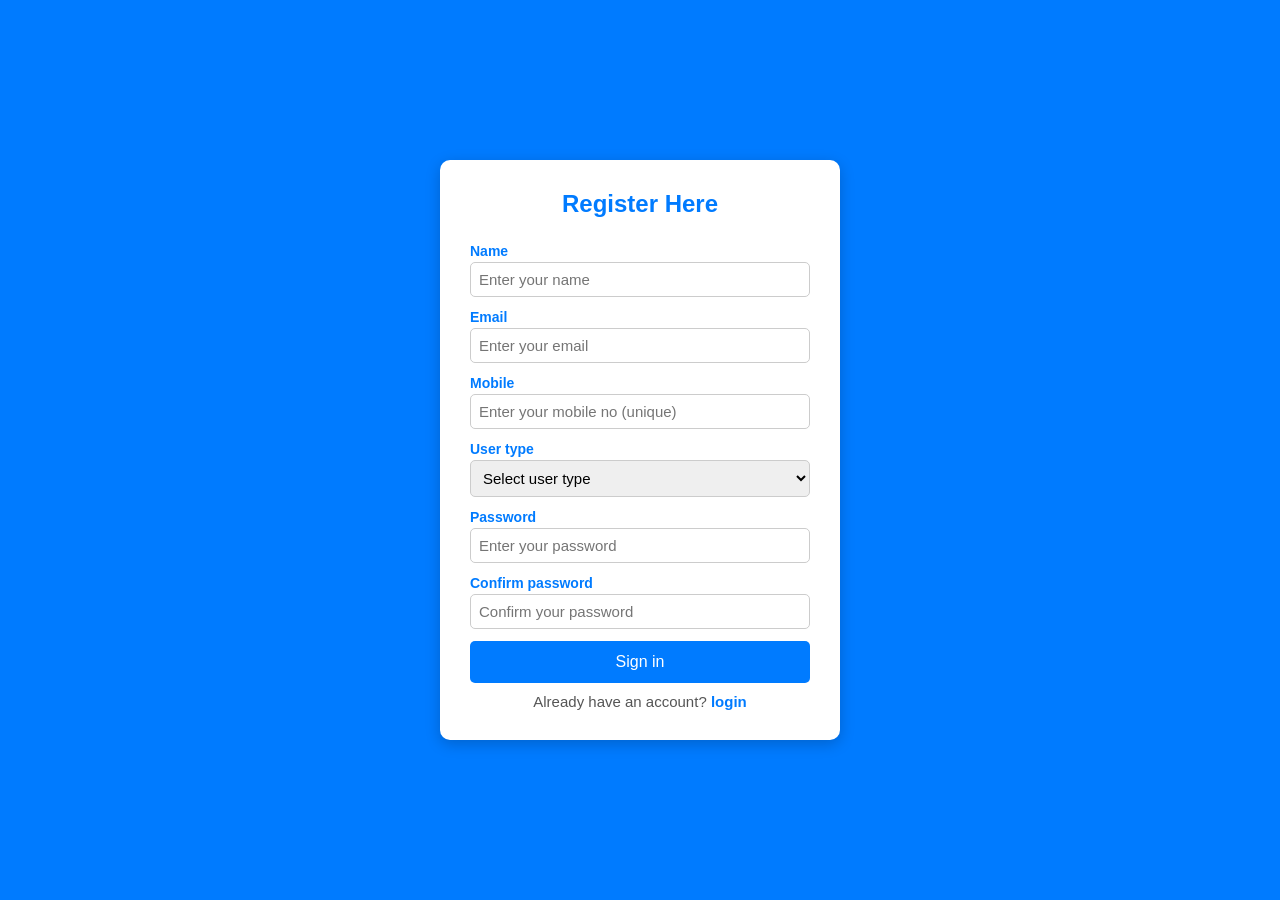
<file: frontend/index.html>
<!DOCTYPE html>
<html lang="en">
<head>
    <meta charset="UTF-8">
    <meta name="viewport" content="width=device-width, initial-scale=1.0">
    <title>Register</title>
    <link rel="stylesheet" href="css\register.css">
</head>
<body>
    <div class="register">
    <h2>Register Here</h2>
    <form id="registerForm">
        <label for="name">Name</label>
        <input type="text" id="name" placeholder="Enter your name" required>
        <label for="email">Email</label>
        <input type="email"id="email" placeholder="Enter your email" required>
        <label for="tel">Mobile</label>
        <input type="tel" id="tel" inputmode="tel" autocomplete="tel" minlength="10" maxlength="20" placeholder="Enter your mobile no (unique)" required>
        <label for="user_type">User type</label>
        <select id="user_type" required>
            <option value=""> Select user type</option>
            <option value="">User</option>
            <option value="">Admin</option>
            <option value="">Super admin</option>
        </select>
        <label for="password">Password</label>
        <input type="password"id="password" placeholder="Enter your password" required>
        <label for="confirm_pass">Confirm password</label>
        <input type="password" id="confirm_pass" placeholder="Confirm your password" required>
        <button type="submit">Sign in</button>
    </form>
    <p class="login">Already have an account?
    <a href="login.html">login</a>
    </p>
    </div>
    <script src="js/register.js"></script>
</body>
</html>
</file>
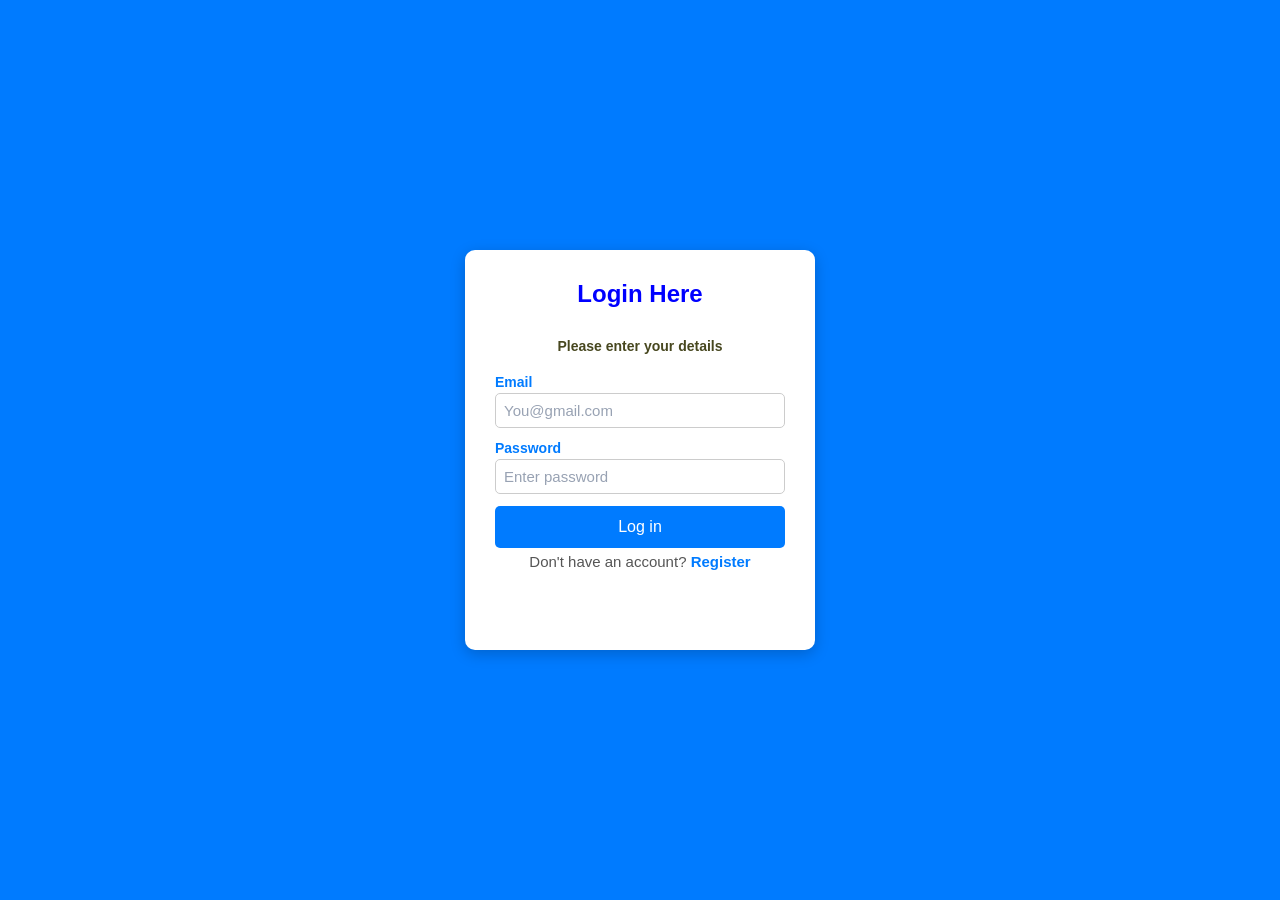
<file: frontend/login.html>
<!DOCTYPE html>
<html lang="en">
<head>
    <meta charset="UTF-8">
    <meta name="viewport" content="width=device-width, initial-scale=1.0">
    <link rel="stylesheet" href="css\login.css">
    <title>Document</title>
</head>
<body>
    <div class="card">
        <h2>Login Here</h2>
        <p id="welcome"> Please enter your details</p>
        <form id="loginForm">
        <label for="Email">Email</label>
        <input type="email" id="email" name="email" placeholder="You@gmail.com" required>
        <label for="password">Password</label>
        <input type="password" id="password" name="password" placeholder="Enter password" required minlength="6">
        <button type="submit">Log in</button>
        </form>
        <div class="last">
            Don't have an account?
            <a href="register.html">Register</a>
        </div>
    </div>
    <script src="js/login.js"></script>
</body>
</html>
</file>
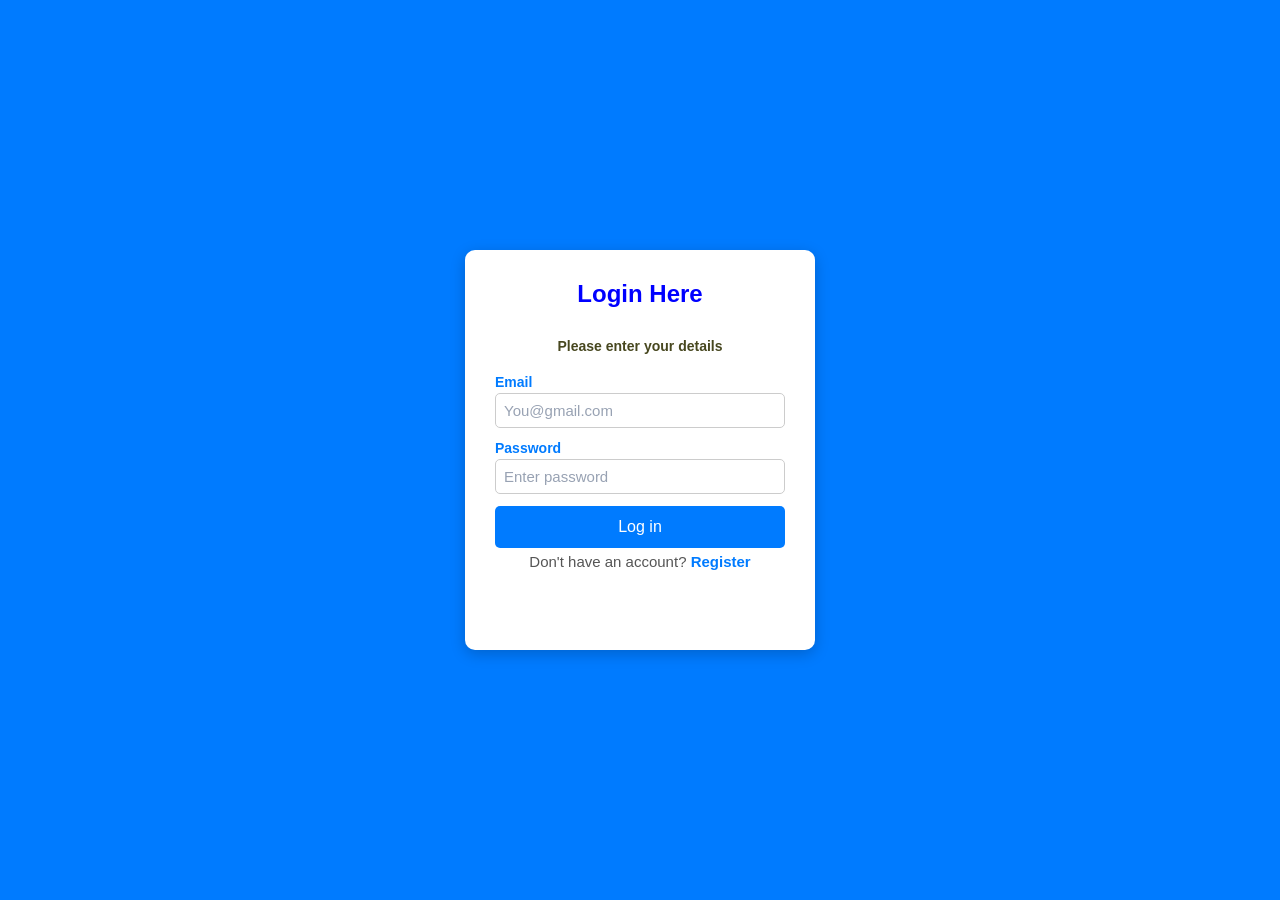
<file: frontend/profile.html>
<!DOCTYPE html>
<html lang="en">
<head>
    <meta charset="UTF-8">
    <meta name="viewport" content="width=device-width, initial-scale=1.0">
    <title>Profile</title>
    <link rel="stylesheet" href="./css/profile.css">
</head>
<body>
<div class="profile-container">
    <div class="profile-card">
        <h1>My Profile</h1>
        <div class="profile-picture-container">
            <img id="profileImage" src="./images/Default-Icon.jpg" alt="Profile Picture" class="profile-image">
            <input type="file" id="profileImageInput" accept="image/jpeg,image/png,image/gif,image/webp" style="display: none;">
            <button type="button" id="changeProfilePictureBtn" class="change-picture-btn">
                Change Profile Picture
            </button>
            <button type="button" id="removeProfilePictureBtn" class="remove-picture-btn">
                Remove Profile Picture
            </button>
        </div>
        <div class="profile-info">
            <div class="info-row">
                <label>Username</label>
                <span id="username">Loading...</span>
            </div>
            <div class="info-row">
                <label>Display Name</label>
                <span id="displayName">Loading...</span>
            </div>
            <div class="info-row">
                <label>Status</label>
                <span id="onlineStatus">Loading...</span>
            </div>
        </div>
        <div class="privacy-box">
            <h2>Last seen &amp; online</h2>
            <p class="privacy-hint">
                Choose what your friends can see. Only you can change this.
            </p>
            <label class="privacy-option">
                <input type="radio" name="presenceMode" value="LAST_SEEN">
                <span>
                    <strong>Last seen</strong>
                    <small>Friends see &ldquo;Online&rdquo;, and the time you were last online</small>
                </span>
            </label>
            <label class="privacy-option">
                <input type="radio" name="presenceMode" value="ONLINE_ONLY">
                <span>
                    <strong>Online / offline</strong>
                    <small>Friends see only &ldquo;Online&rdquo; or &ldquo;Offline&rdquo;, never the time</small>
                </span>
            </label>
            <label class="privacy-option">
                <input type="radio" name="presenceMode" value="NOTHING">
                <span>
                    <strong>Nothing</strong>
                    <small>Friends see no status at all</small>
                </span>
            </label>
            <p class="privacy-message" id="privacyMessage"></p>
        </div>
        <button type="button" id="backButton" class="back-btn">
            Back to Chat
        </button>
    </div>
</div>
<script src="./js/profile.js"></script>
</body>
</html>
</file>
<file: frontend/css/profile.css>
* { margin: 0; padding: 0; box-sizing: border-box; }
body { font-family: Arial, sans-serif; background: #f5f6f8; min-height: 100vh; display: flex; justify-content: center; align-items: center; }
.profile-container { width: 100%; min-height: 100vh; display: flex; justify-content: center; align-items: center; padding: 30px 20px; }
.profile-card { width: 100%; max-width: 500px; background: #ffffff; border-radius: 15px; padding: 35px; box-shadow: 0 5px 25px rgba(0, 0, 0, 0.12); text-align: center; }
.profile-card h1 { margin-bottom: 30px; font-size: 28px; color: #222; }
.profile-picture-container { display: flex; flex-direction: column; align-items: center; margin-bottom: 30px; }
.profile-picture-container .profile-image { width: 150px; height: 150px; border-radius: 50%; object-fit: cover; object-position: center; display: block; border: 4px solid #e5e5e5; background-color: #f5f5f5; margin-bottom: 20px; }
.change-picture-btn { width: 200px; padding: 11px 18px; border: none; border-radius: 8px; background-color: #128c7e; color: white; font-size: 15px; cursor: pointer; margin-bottom: 10px; transition: background-color 0.2s ease; }
.change-picture-btn:hover { background-color: #0d7569; }
.remove-picture-btn { width: 200px; padding: 11px 18px; border: 1px solid #dc3545; border-radius: 8px; background-color: white; color: #dc3545; font-size: 15px; cursor: pointer; transition: all 0.2s ease; }
.remove-picture-btn:hover { background-color: #dc3545; color: white; }
.remove-picture-btn:disabled { opacity: 0.6; cursor: not-allowed; }
.profile-info { width: 100%; margin-top: 25px; margin-bottom: 25px; }
.info-row { display: flex; justify-content: space-between; align-items: center; padding: 15px 5px; border-bottom: 1px solid #eeeeee; }
.info-row label { font-weight: bold; color: #555; }
.info-row span { color: #222; word-break: break-word; }
.back-btn { width: 100%; padding: 12px; border: none; border-radius: 8px; background-color: #343a40; color: white; font-size: 15px; cursor: pointer; transition: background-color 0.2s ease; }
.back-btn:hover { background-color: #23272b; }
@media (max-width: 600px) {
  .profile-container { padding: 20px 15px; }
  .profile-card { padding: 25px 20px; }
  .profile-card h1 { font-size: 24px; }
  .profile-picture-container .profile-image { width: 140px; height: 140px; }
  .info-row { flex-direction: column; align-items: flex-start; gap: 5px; }
}
.privacy-box { margin: 25px 0 20px; padding: 18px; background: #f7f8fa; border: 1px solid #e3e6ea; border-radius: 12px; text-align: left; }
.privacy-box h2 { font-size: 18px; color: #222; margin-bottom: 4px; }
.privacy-hint { font-size: 13px; color: #666; margin-bottom: 12px; }
.privacy-option { display: flex; align-items: flex-start; gap: 10px; padding: 10px 8px; border-radius: 8px; cursor: pointer; }
.privacy-option:hover { background: #eef0f3; }
.privacy-option input { margin-top: 4px; accent-color: #00a884; }
.privacy-option strong { display: block; font-size: 15px; color: #222; }
.privacy-option small { display: block; margin-top: 2px; font-size: 12.5px; color: #666; }
.privacy-message { min-height: 18px; margin-top: 8px; font-size: 13px; color: #00a884; }
.privacy-message.error { color: #d93025; }
</file>
